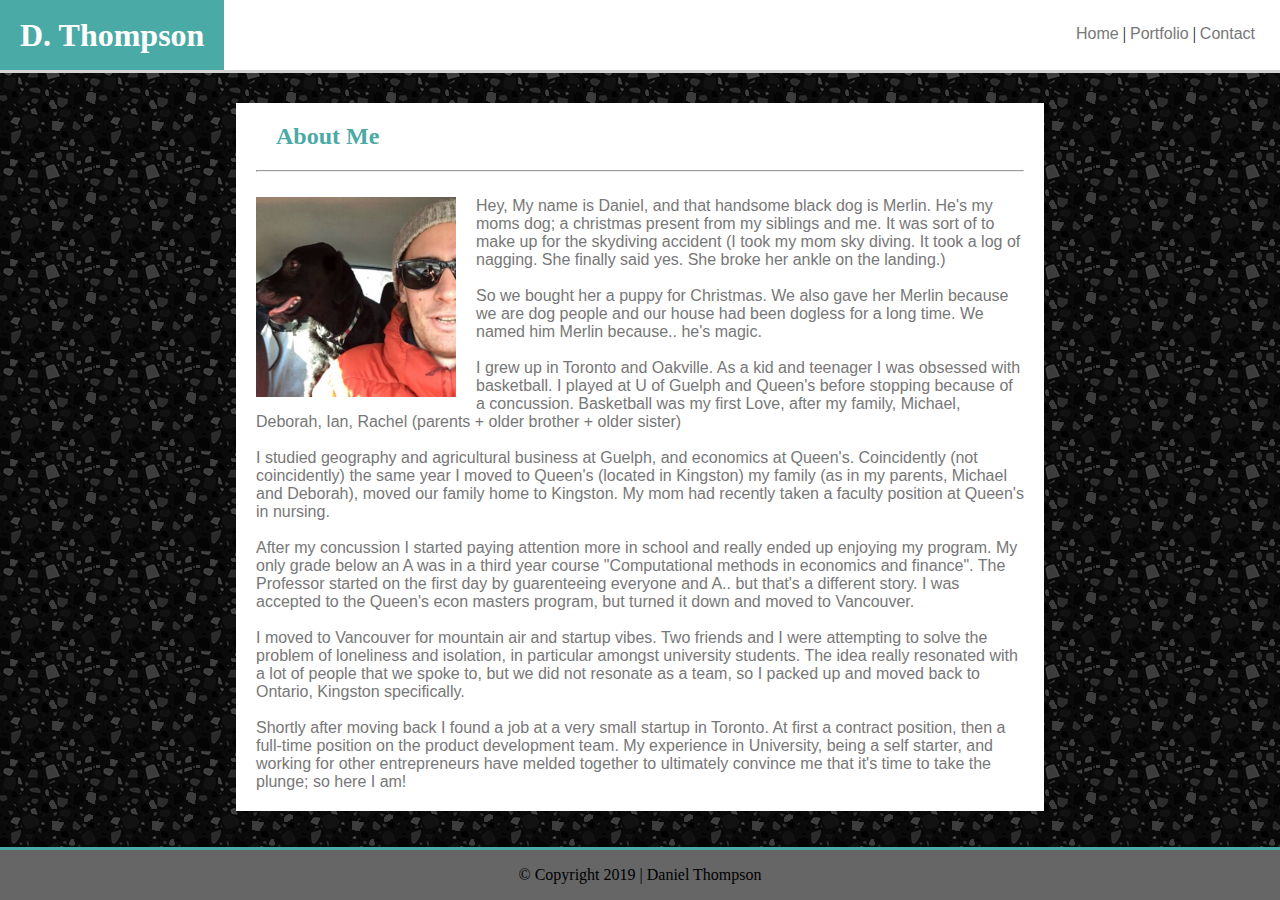
<file: index.html>
<!DOCTYPE html>
<html lang="en">
<head>
    <meta charset="UTF-8">
    <meta name="viewport" content="width=device-width, initial-scale=1.0">
    <meta http-equiv="X-UA-Compatible" content="ie=edge">
    <link rel="stylesheet" href="./assets/style.css"> 
    <title>Responsive></title>
   
   <style>
    @media only screen and (max-width:980px) {
         section{
         float:left;
         width: 60%;
         padding: 20px 20px 20px 20px;
         position: relative;
         background-color: #fff;
         overflow: auto;
         margin-top: 30px;
         margin-bottom: 9%;
         margin-left: 30px;  
        }
    }
    
    @media only screen and (max-width:768px) {
        section{
         width: 90%;
         padding: 20px 20px 20px 20px;
         position: relative;
         background-color: #fff;
         overflow: auto;
         margin-top: 30px;
         margin-bottom: 10%;
         margin-left: 3%;     
        }
    }
        

        @media only screen and (max-width:640px) {
       section{
         width: 90%;
         padding: 20px 20px 20px 20px;
         position: relative;
         background-color: #fff;
         overflow: auto;
         margin-top: 30px;
         margin-bottom: 10%;
         margin-left: 2%;     
        } 

        img{
            width: 100%;
            float: none;
            padding: 0px 0px 15px 0px;
            

        }
       
      

        h1{
            width: 100%;
            position: relative;
            float:none;
            text-align:center;
            padding: 0px 0px 0px 0px;
            margin: 0px 0px 0px 0px;
        }
        .nav{
            width: 100%;
            background-color: #fff;
            text-align: center;
            height:50px;
            padding:4px 0px 0px 4px;
            
        }
        }
       

     </style>
</head>

<body>
    <div class="wrapper">
            <div id="pagetop">
                <header>    
                    <h1>D. Thompson</h1>                 
                </header>
        
                <nav class ="nav">                   
                        <a href="./index.html">Home</a> |
                        <a href="./portfolio.html">Portfolio</a> |
                        <a href="./contact.html">Contact</a>
                </nav> 
                </div>
    
    <section>
        <H2>About Me</H2>
        <hr>
        <img src="./assets/images/profile-photo.png" width="200" height="200">
        <p>Hey, My name is Daniel, and that handsome black dog is Merlin. He's my moms dog; 
        a christmas present from my siblings and me. It was sort of to make up for the skydiving accident
         (I took my mom sky diving. It took a log of nagging. She finally said yes. She broke her ankle on the landing.)
        </p>
<br>
         <p>So we bought her a puppy for Christmas. We also gave her Merlin because we are dog people
        and our house had been dogless for a long time. We named him Merlin because.. he's magic. 
        </p>
<br>
        <p>I grew up in Toronto and Oakville. As a kid and teenager I was obsessed with basketball. I played at U of Guelph and Queen's before 
        stopping because of a concussion. Basketball was my first Love, after my family, Michael, Deborah, Ian, Rachel (parents + older brother + older sister)
    </p>
<br>
        <p>
            I studied geography and agricultural business at Guelph, and economics at Queen's. Coincidently (not coincidently) the same year I moved to Queen's (located in Kingston)
            my family (as in my parents, Michael and Deborah), moved our family home to Kingston. My mom had recently taken a faculty position at Queen's in nursing. 
        </p>
<br>
        <p>
         After my concussion I started paying attention more in school and really ended up enjoying my program. My only grade below an A was in a third year course "Computational methods in economics and finance".
        The Professor started on the first day by guarenteeing everyone and A.. but that's a different story. I was accepted to the Queen's econ masters program, but turned it down and moved to Vancouver. 
        </p>
        <br>
        <p>
        I moved to Vancouver for mountain air and startup vibes. Two friends and I were attempting to solve the problem of loneliness and isolation, in particular amongst university students. 
        The idea really resonated with a lot of people that we spoke to, but we did not resonate as a team, so I packed up and moved back to Ontario, Kingston specifically. 
        </p>
        <br>
        <p>   
        Shortly after moving back I found a job at a very small startup in Toronto. At first a contract position, then a full-time position on the product development team. 
        My experience in University, being a self starter, and working for other entrepreneurs have melded together
        to ultimately convince me that it's time to take the plunge; so here I am!  </p>

    </section>
    <div class='push'></div>
</div>

    <footer class ="footer">
    &copy; Copyright 2019 &vert; Daniel Thompson</p>
    </footer>
</body>
</html>
</file>
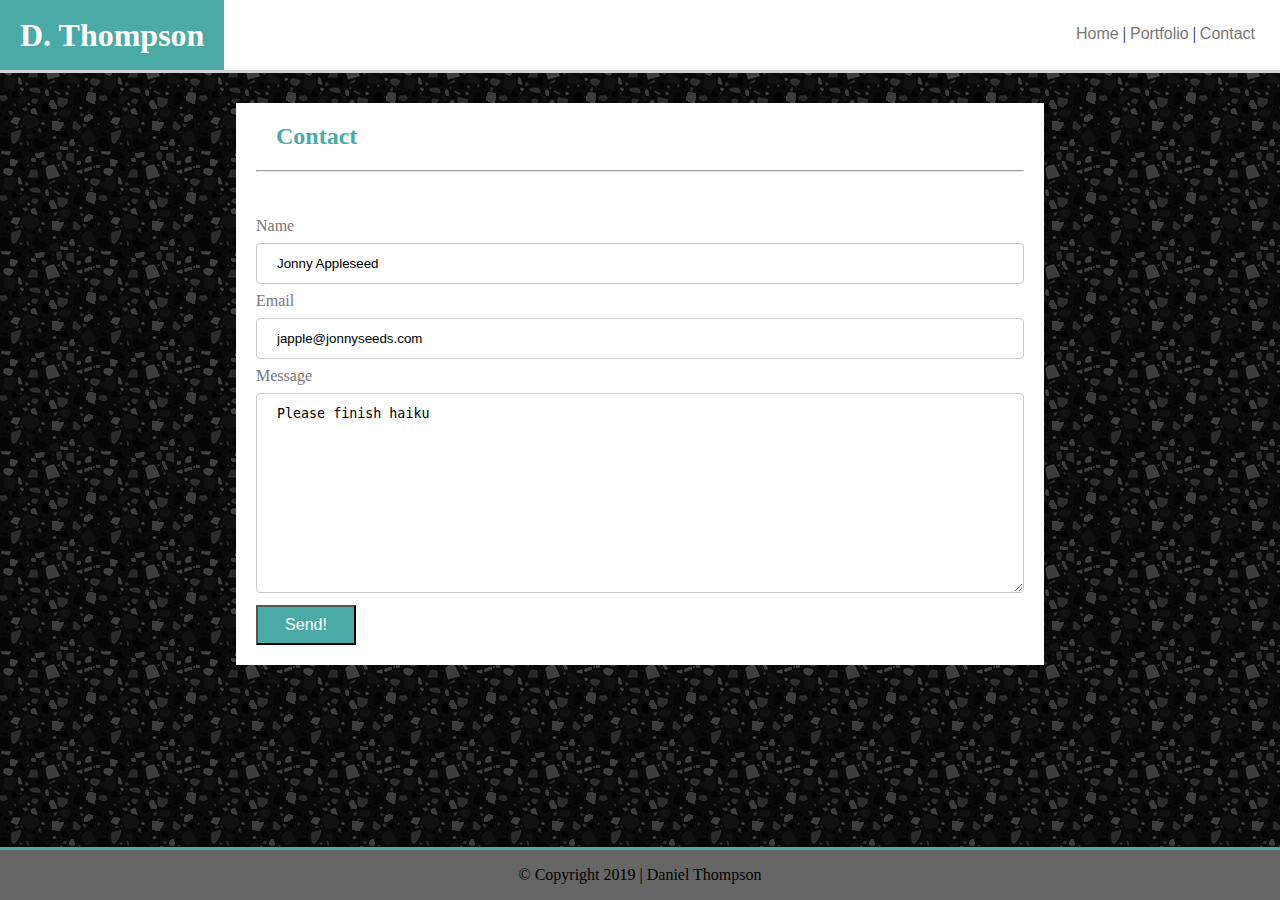
<file: contact.html>
<!DOCTYPE html>
<html lang="en">
<head>
    <meta charset="UTF-8">
    <meta name="viewport" content="width=device-width, initial-scale=1.0">
    <meta http-equiv="X-UA-Compatible" content="ie=edge">
    <link rel="stylesheet" href="./assets/style.css"> 
    <title>Responsive</title>

    <style>
                @media only screen and (max-width:980px) {
                     section{
                     float:left;
                     width: 60%;
                     padding: 20px 20px 20px 20px;
                     position: relative;
                     background-color: #fff;
                     overflow: auto;
                     margin-top: 30px;
                     margin-bottom: 9%;
                     margin-left: 30px;  
                    }
                }
                
                @media only screen and (max-width:768px) {
                    section{
                     width: 90%;
                     padding: 20px 20px 20px 20px;
                     position: relative;
                     background-color: #fff;
                     overflow: auto;
                     margin-top: 30px;
                     margin-bottom: 10%;
                     margin-left: 3%;     
                    }
                }
                    
            
                    @media only screen and (max-width:640px) {
                   section{
                     width: 90%;
                     padding: 20px 20px 20px 20px;
                     position: relative;
                     background-color: #fff;
                     overflow: auto;
                     margin-top: 30px;
                     margin-bottom: 10%;
                     margin-left: 2%;     
                    } 
                   
                  
            
                    h1{
                        width: 100%;
                        position: relative;
                        float:none;
                        text-align:center;
                        padding: 0px 0px 0px 0px;
                        margin: 0px 0px 0px 0px;
                    }
                    .nav{
                        width: 100%;
                        background-color: #fff;
                        text-align: center;
                        height:50px;
                        padding:4px 0px 0px 4px;
                        
                    }
                    }
                   
            
                 </style>
</head>
<body>
                <div class="wrapper">
                                <div id="pagetop">
                                    <header>    
                                        <h1>D. Thompson</h1>                 
                                    </header>
                            
                                    <nav class ="nav">                   
                                            <a href="./index.html">Home</a> |
                                            <a href="./portfolio.html">Portfolio</a> |
                                            <a href="./contact.html">Contact</a>
                                    </nav> 
                                    </div>
                  
    <section>
            <H2>Contact</H2>
            <hr>   
        <div class="contact_form"> 
            <form>
                    Name
                    <input type= "text" name="name" value = "Jonny Appleseed">
                    <br>
                    Email
                    <input type= "email" name= "email" value= "japple@jonnyseeds.com">
                    <br>
                    Message
                    <textarea  name= "Message">Please finish haiku</textarea>
                </form>
                <button class="button">Send!</button>
                </div>
            
        </section>

        <div class='push'></div>
</div>

        <footer class ="footer">
                &copy; Copyright 2019 &vert; Daniel Thompson</p>
        </footer>
       

</body>
</html>
</file>
<file: assets/style.css>
*{
    margin: 0;
    padding: 0;
}

/*         
        *********
        **TO D0**
        *********

 *add the auto reset code referenced during thursday's class.

*/


html, body{
    height: 100%;
    margin: 0%;
}

.wrapper{
    min-height: 100%;
    margin-bottom: -50px;
}


body{
    background-image: url(./images/dark-grey-terrazzo.png);
    background-color: #fff;
    display:flex;
    flex-direction: column;
    justify-content: space-between;
}

main {
    flex:   1;
}
p {
    font-family: 'Arial', 'Helvetica Neue', Helvetica, sans-serif;
    color: #777;
}
/* **START of header** */
 



 #pagetop{
    background-color:#fff; 
    border-bottom-style: solid;
    border-bottom-color: lightgray;
    height: 70px;

 }

h1{
    height: 70px;
    line-height: 70px;
    background-color: #4aaaa5;
    float: left;
    color:  #fff;
    padding: 0px 20px 0px 20px;  
    font-family: 'Georgia', Times, Times New Roman, serif;
  
}

.nav{

    position: relative;
    float: right;
    padding: 25px 25px 0px 0px;
}

.nav a{
    font-family: 'Arial', 'Helvetica Neue', Helvetica, sans-serif;
    text-decoration: none;
    color: #777;
}

.nav a:hover{
    font-weight: bold;
    color:white;
    background-color: #4aaaa5;

}


 /* ** ** END of header ** ** */


 /* **START of main content section** */

 h2 {
    color: #4aaaa5;
    padding: 0px 0px 20px 20px;
    font-family: 'Georgia', Times, Times New Roman, serif;
}



section{
    width: 60%;
    padding: 20px 20px 20px 20px;
    margin:auto;
    background-color: #fff;
    overflow: auto;
    margin-top: 30px;
    margin-bottom: 30px;

}


img{
float: left;
padding: 0px 20px 0px 0px;
margin: 0px;
}

hr {
    margin: 0px 0px 25px 0px;
}


/* ** END of main content section** */

.footer{
    background-color: #666;
    height: 50px;
    position: fixed;
    left: 0;
    bottom: 0;
    line-height: 50px;
    border-top: solid;
    border-top-color: #4aaaa5;
    text-align: center;
    width: 100%;
}

.footer, .push {
    height: 50px;
}




/* projects page */
.image{
    height: 200px;
    float: left;
    width: 200px;
    position:relative;
    margin: 10px;

}
.image img{
    height: 200px;
    width: 200px;
    padding: 0px;
}

.image p{
    position: absolute;
    bottom: 30px;
    height:40px;
   
    width: 100%;
    text-align: center;
    color: #fff;
    padding: 20px 0px 0px 0px;
    margin: 0px;
}

/* START OF Contact Page */
.contact_form {
    color:#777;
    padding: 20px 0px 0px 0px;
}

.contact_form input[type=text], select {
  width:100%;
    padding: 12px 20px;
  margin: 8px 0;
  display: inline-block;
  border: 1px solid #ccc;
  border-radius: 4px;
  box-sizing: border-box;
}

.contact_form input[type=email], select {
    width:100%;
      padding: 12px 20px;
    margin: 8px 0;
    display: inline-block;
    border: 1px solid #ccc;
    border-radius: 4px;
    box-sizing: border-box;
  }

  .contact_form textarea{ 
    width:100%;
    padding: 12px 20px;
    margin: 8px 0;
    display: inline-block;
    border: 1px solid #ccc;
    border-radius: 4px;
    box-sizing: border-box;
    resize: vertical;
    height: 200px;
  }

  .button{
      background-color: #4aaaa5;
      color: #fff;
      width: 100px;
      height: 40px;
      font-family: 'Arial', 'Helvetica Neue', Helvetica, sans-serif;
      font-size: 100%;
  }

  .button:hover{
      background-color: #198882;
    margin: 0px 0px 0px 3px;      
  }

  /* ** END OF contact pact ** */
</file>
